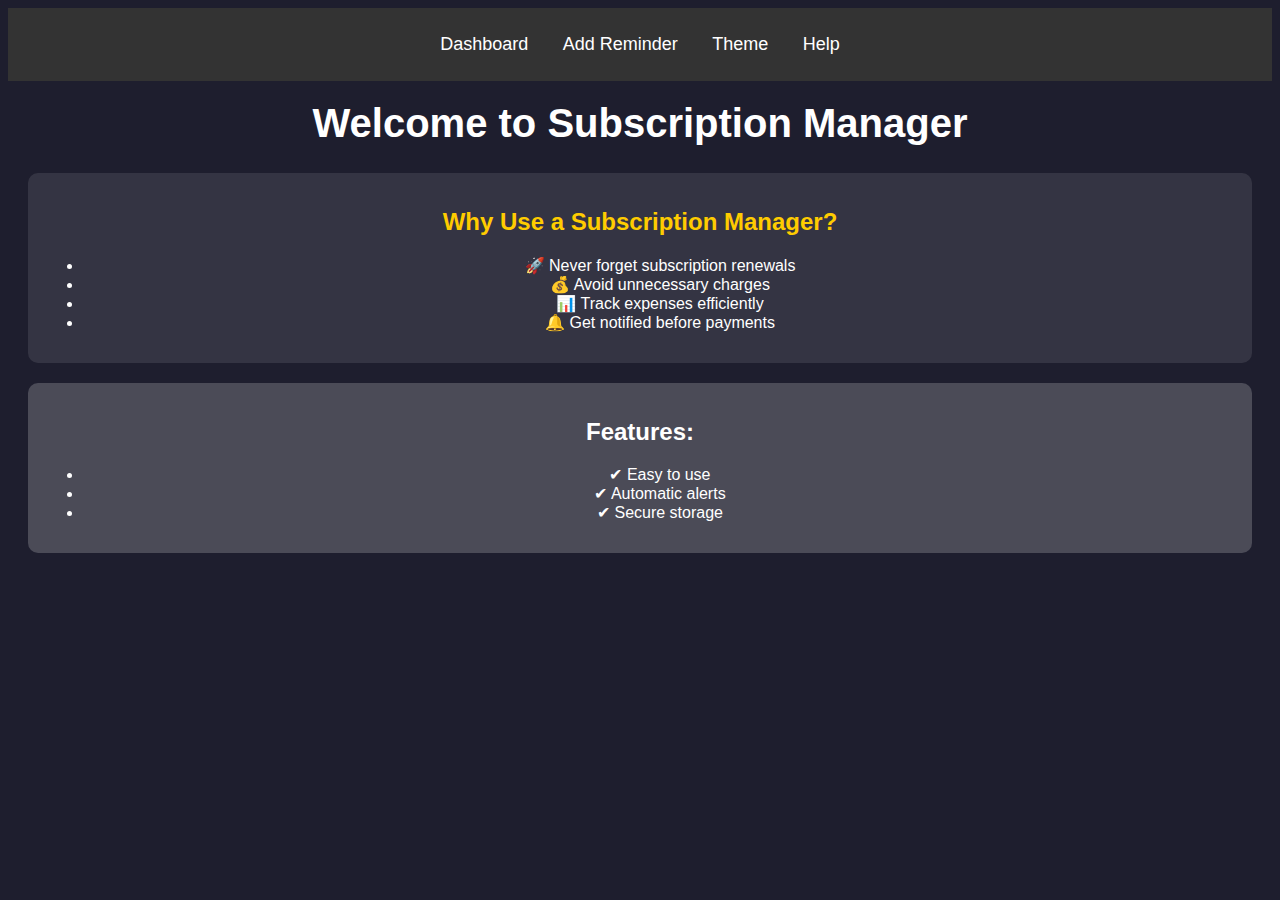
<file: index.html>
<!DOCTYPE html>
<html lang="en">
<head>
    <meta charset="UTF-8">
    <meta name="viewport" content="width=device-width, initial-scale=1.0">
    <title>Subscription Reminder</title>
    <link rel="stylesheet" href="styles.css">
</head>
<body>
    <nav class="menu">
        <ul>
            <li><a href="dashboard.html">Dashboard</a></li>
            <li><a href="add-reminder.html">Add Reminder</a></li>
            <li><a href="theme.html">Theme</a></li>
            <li><a href="help.html">Help</a></li>
        </ul>
    </nav>

    <header>
        <h1 class="animated-text">Welcome to Subscription Manager</h1>
    </header>

    <section class="info-section">
        <h2>Why Use a Subscription Manager?</h2>
        <ul>
            <li>🚀 Never forget subscription renewals</li>
            <li>💰 Avoid unnecessary charges</li>
            <li>📊 Track expenses efficiently</li>
            <li>🔔 Get notified before payments</li>
        </ul>
    </section>

    <section class="feature-box">
        <h2>Features:</h2>
        <ul>
            <li>✔ Easy to use</li>
            <li>✔ Automatic alerts</li>
            <li>✔ Secure storage</li>
        </ul>
    </section>

    <script src="script.js"></script>
</body>
</html>
</file>
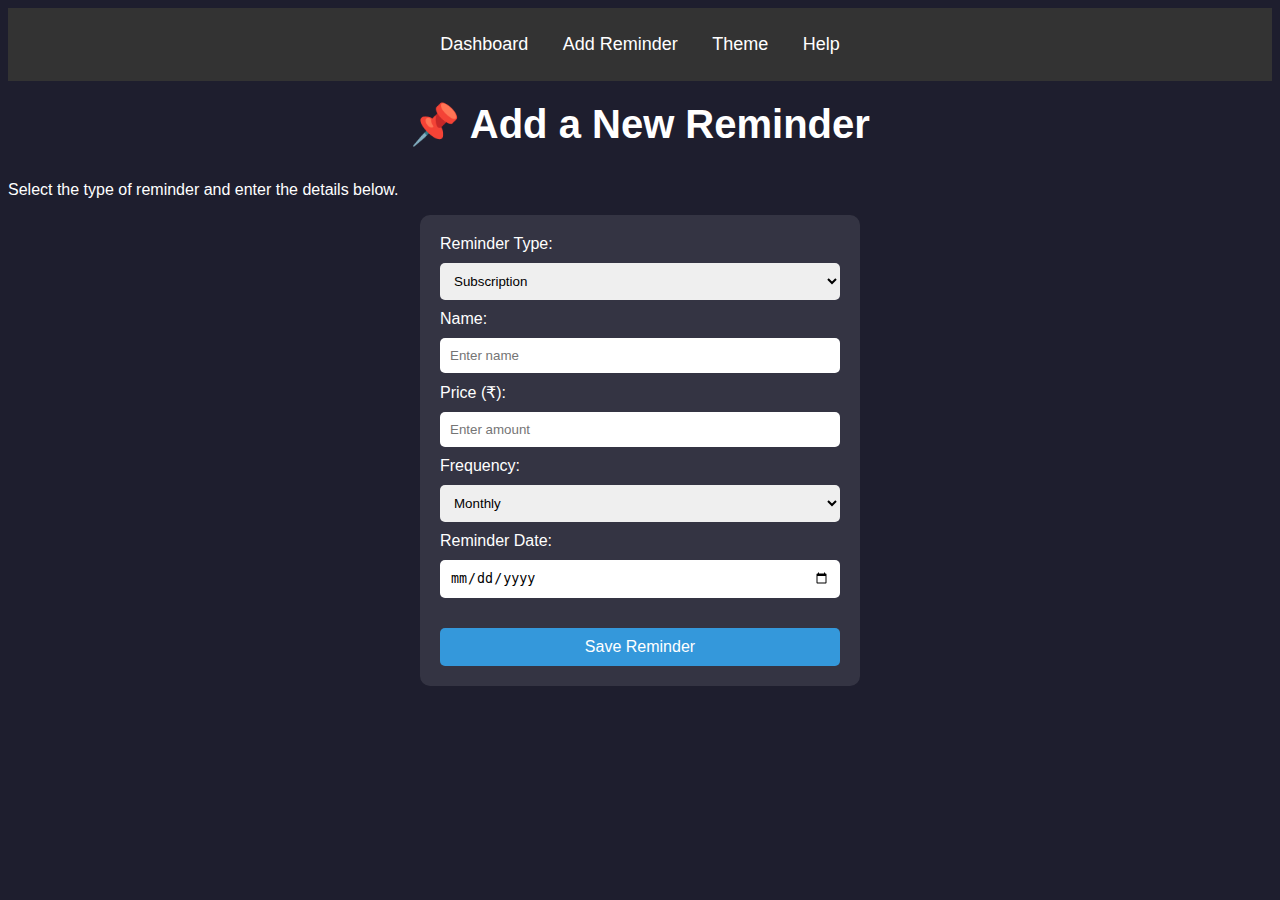
<file: add-reminder.html>
<!DOCTYPE html>
<html lang="en">
<head>
    <meta charset="UTF-8">
    <meta name="viewport" content="width=device-width, initial-scale=1.0">
    <title>Add Reminder - Subscription Reminder</title>
    <link rel="stylesheet" href="styles.css">
</head>
<body>
    <nav class="menu">
        <ul>
            <li><a href="dashboard.html">Dashboard</a></li>
            <li><a href="add-reminder.html">Add Reminder</a></li>
            <li><a href="theme.html">Theme</a></li>
            <li><a href="help.html">Help</a></li>
        </ul>
    </nav>

    <div class="container">
        <h2 class="animated-text">📌 Add a New Reminder</h2>
        <p>Select the type of reminder and enter the details below.</p>

        <form id="reminderForm">
            <label for="reminderType">Reminder Type:</label>
            <select id="reminderType">
                <option value="subscription">Subscription</option>
                <option value="birthday">Birthday</option>
                <option value="event">Event</option>
            </select>

            <label for="name">Name:</label>
            <input type="text" id="name" placeholder="Enter name">

            <label for="price" id="priceLabel">Price (₹):</label>
            <input type="number" id="price" placeholder="Enter amount">

            <label for="frequency" id="frequencyLabel">Frequency:</label>
            <select id="frequency">
                <option value="Monthly">Monthly</option>
                <option value="Yearly">Yearly</option>
            </select>

            <label for="date">Reminder Date:</label>
            <input type="date" id="date">

            <button type="submit" class="btn">Save Reminder</button>
        </form>

        <div id="confirmationMessage" class="hidden">✅ Reminder saved! We'll remind you on the required date.</div>

        <ul id="reminderList"></ul>
    </div>

    <script src="script.js"></script>
</body>
</html>
</file>
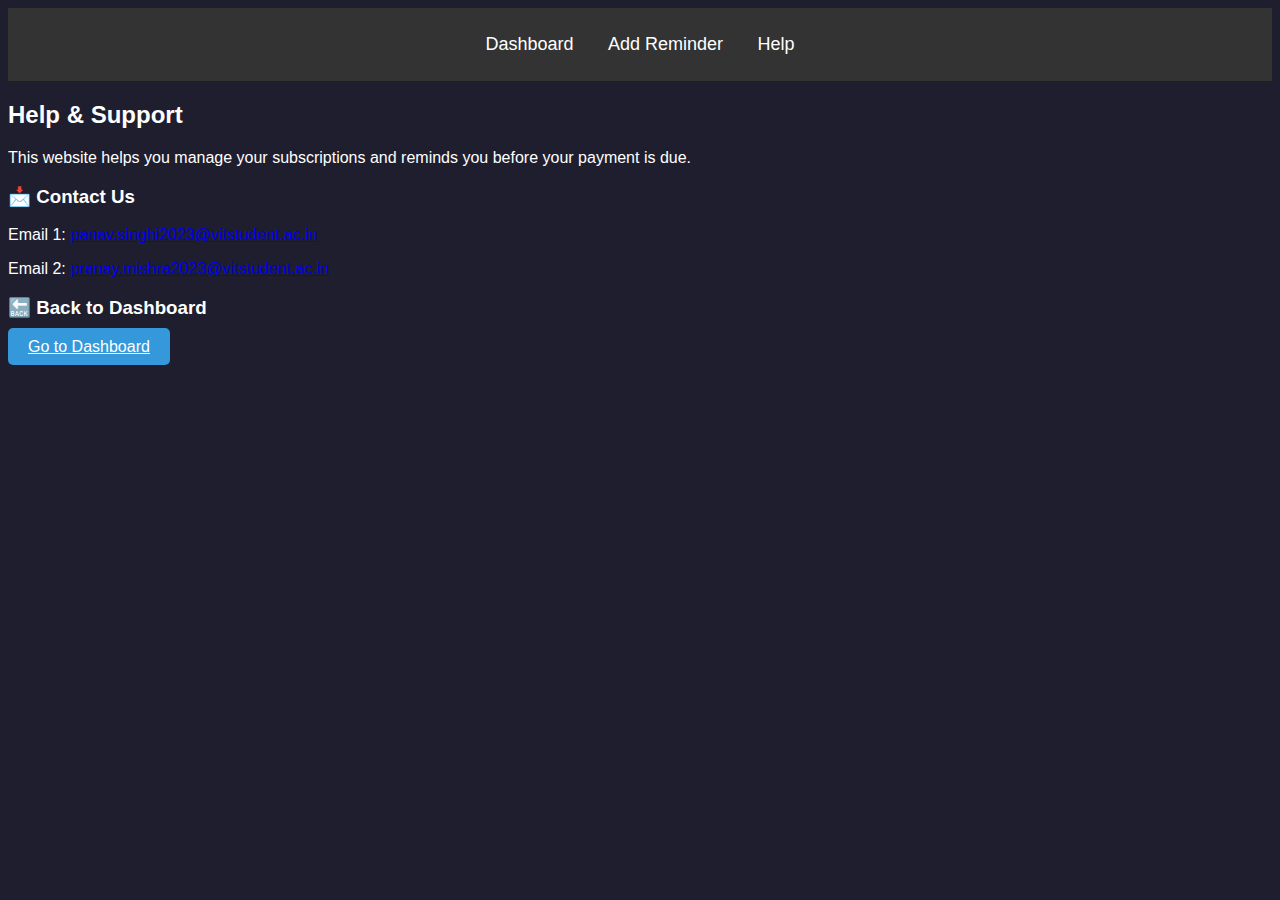
<file: help.html>
<!DOCTYPE html>
<html lang="en">
<head>
    <meta charset="UTF-8">
    <meta name="viewport" content="width=device-width, initial-scale=1.0">
    <title>Help - Subscription Reminder</title>
    <link rel="stylesheet" href="styles.css">
</head>
<body>
    <nav class="menu">
        <ul>
            <li><a href="index.html">Dashboard</a></li>
            <li><a href="add-reminder.html">Add Reminder</a></li>
            <li><a href="help.html">Help</a></li>
        </ul>
    </nav>

    <div class="container">
        <h2>Help & Support</h2>
        <p>This website helps you manage your subscriptions and reminds you before your payment is due.</p>
        
        <h3>📩 Contact Us</h3>
        <p>Email 1: <a href="mailto:panavsinghi2023@vitstudent.ac.in">panav.singhi2023@vitstudent.ac.in</a></p>
        <p>Email 2: <a href="mailto:pranaymishra2023@vitstudent.ac.in">pranay.mishra2023@vitstudent.ac.in</a></p>
        
        <h3>🔙 Back to Dashboard</h3>
        <a href="index.html" class="btn">Go to Dashboard</a>
    </div>

    <script src="script.js"></script>
</body>
</html>
</file>
<file: styles.css>
/* 🌟 General Styling */
body {
    background-color: #1e1e2e;
    color: white;
    font-family: Arial, sans-serif;
    transition: background-color 0.5s ease, color 0.5s ease;
}

/* 🌞 Light Mode */
body.light-mode {
    background-color: white !important;
    color: black !important;
}

/* 🎯 Navigation Menu */
.menu {
    background: #333;
    padding: 10px;
    text-align: center;
}

body.light-mode .menu {
    background: #ddd !important;
}

.menu ul {
    list-style: none;
    padding: 0;
}

.menu ul li {
    display: inline;
    margin: 0 15px;
}

.menu ul li a {
    color: white;
    text-decoration: none;
    font-size: 18px;
    transition: color 0.3s, transform 0.3s ease;
}

body.light-mode .menu ul li a {
    color: black !important;
}

.menu ul li a:hover {
    color: #ffcc00;
    transform: scale(1.1);
}

/* 📌 Animated Heading */
.animated-text {
    font-size: 2.5rem;
    text-align: center;
    margin-top: 20px;
    animation: fadeInUp 1.5s ease-in-out;
}

/* 🔹 Info Section */
.info-section {
    background: rgba(255, 255, 255, 0.1);
    padding: 15px;
    border-radius: 10px;
    margin: 20px;
    text-align: center;
    animation: slideIn 1.2s ease-in-out;
}

body.light-mode .info-section {
    background: rgba(0, 0, 0, 0.1) !important;
    color: black !important;
}

.info-section h2 {
    color: #ffcc00;
}

/* 🎯 Feature Box */
.feature-box {
    background: rgba(255, 255, 255, 0.2);
    padding: 15px;
    border-radius: 10px;
    margin: 20px;
    text-align: center;
    animation: slideIn 1.5s ease-in-out;
}

body.light-mode .feature-box {
    background: rgba(0, 0, 0, 0.1) !important;
}

/* 🎨 Buttons */
.btn {
    background: #3498db;
    color: white;
    border: none;
    padding: 10px 20px;
    font-size: 16px;
    cursor: pointer;
    margin-top: 20px;
    border-radius: 5px;
    transition: background 0.3s ease, transform 0.3s ease;
}

body.light-mode .btn {
    background: #007bff !important;
    color: white !important;
}

.btn:hover {
    background: #2980b9;
    transform: scale(1.1);
}

/* 🌟 Keyframe Animations */
@keyframes fadeInUp {
    from { opacity: 0; transform: translateY(30px); }
    to { opacity: 1; transform: translateY(0); }
}

@keyframes slideIn {
    from { opacity: 0; transform: translateX(-50px); }
    to { opacity: 1; transform: translateX(0); }
}

@keyframes bounce {
    0%, 100% { transform: translateY(0); }
    50% { transform: translateY(-5px); }
}

/* 🎭 Animations for Buttons */
.btn-animate {
    animation: bounce 1s infinite;
}

/* 🔘 Theme Page Styling */
.theme-container {
    text-align: center;
    margin-top: 50px;
}

/* 🌞 Light & Dark Theme Buttons */
.theme-btn {
    font-size: 18px;
    padding: 12px 25px;
    border-radius: 8px;
    cursor: pointer;
    margin: 10px;
    transition: background 0.3s ease, transform 0.3s ease;
}

#lightTheme {
    background: #f8d030;
    color: black;
}

#lightTheme:hover {
    background: #ffdd55;
    transform: scale(1.1);
}

#darkTheme {
    background: #2c3e50;
    color: white;
}

#darkTheme:hover {
    background: #34495e;
    transform: scale(1.1);
}

/* 📅 Add Reminder Page */
#reminderForm {
    display: flex;
    flex-direction: column;
    width: 80%;
    max-width: 400px;
    margin: auto;
    background: rgba(255, 255, 255, 0.1);
    padding: 20px;
    border-radius: 10px;
    animation: fadeIn 1s ease-in-out;
}

body.light-mode #reminderForm {
    background: rgba(0, 0, 0, 0.1);
}

input, select {
    padding: 10px;
    margin: 10px 0;
    border: none;
    border-radius: 5px;
    transition: transform 0.3s ease-in-out;
}

input:focus, select:focus {
    transform: scale(1.05);
}

/* 📌 Reminder List */
#reminderList {
    list-style: none;
    padding: 0;
    width: 80%;
    max-width: 500px;
    margin: auto;
}

.reminder-item {
    background: rgba(255, 255, 255, 0.2);
    padding: 10px;
    margin: 10px 0;
    border-radius: 5px;
    animation: slideIn 1s ease-in-out;
}

body.light-mode .reminder-item {
    background: rgba(0, 0, 0, 0.1);
}

/* 🔔 Success Message */
#confirmationMessage {
    text-align: center;
    font-size: 18px;
    color: #2ecc71;
    margin-top: 10px;
    display: none;
}

/* ❌ Delete Button */
.delete-btn {
    background: #e74c3c;
    color: white;
    border: none;
    padding: 5px 10px;
    font-size: 14px;
    cursor: pointer;
    margin-left: 10px;
    border-radius: 3px;
    transition: background 0.3s ease-in-out;
}

.delete-btn:hover {
    background: #c0392b;
}

/* 📱 Responsive Design */
@media (max-width: 768px) {
    .menu ul li {
        display: block;
        margin: 10px 0;
    }

    .btn {
        width: 100%;
    }
}
</file>
